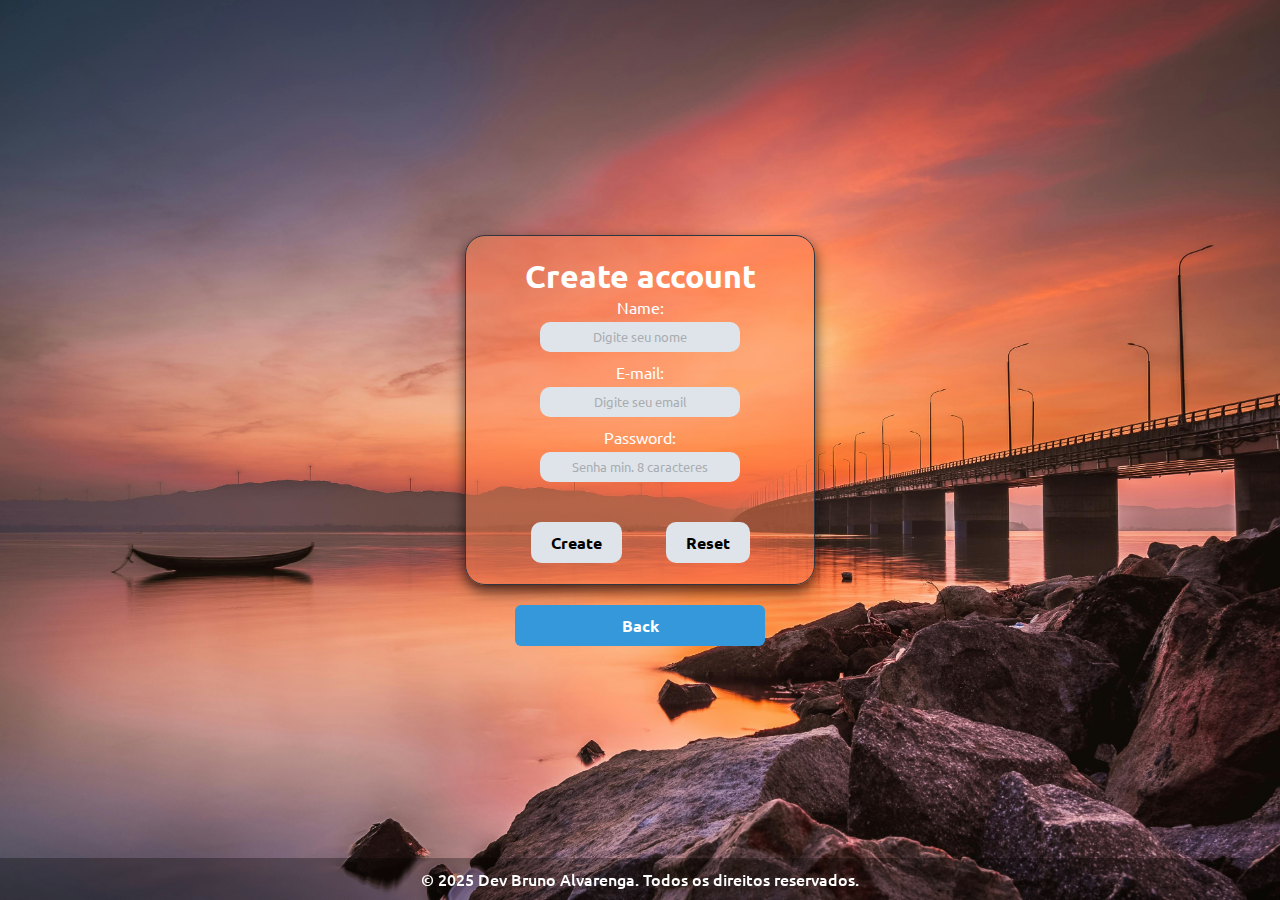
<file: pageregister.html>
<!DOCTYPE html>
<html lang="pt-br">

<head>
    <meta charset="UTF-8">
    <meta name="viewport" content="width=device-width, initial-scale=1.0">
    <link rel="shortcut icon" href="./icons/criate-login.svg" type="image/x-icon">
    <link rel="preconnect" href="https://fonts.googleapis.com">
    <link rel="preconnect" href="https://fonts.gstatic.com" crossorigin>
    <link
        href="https://fonts.googleapis.com/css2?family=Ubuntu:ital,wght@0,300;0,400;0,500;0,700;1,300;1,400;1,500;1,700&display=swap"
        rel="stylesheet">
    <title>Create account</title>
</head>

<body>
    <section class="container">
        <form>
            <h1>Create account</h1>
            <label>Name:</label><br>
            <input class="box-digite" type="text" name="nome" placeholder="Digite seu nome" required><br>

            <label>E-mail:</label><br>
            <input class="box-digite" type="email" name="email" placeholder="Digite seu email" required><br>

            <label>Password:</label><br>
            <input class="box-digite" type="password" name="senha" placeholder="Senha min. 8 caracteres" required><br>

            <button class="bottom create" type="submit">Create</button>
            <button class="bottom reset" type="reset">Reset</button>
        </form>
    </section>

    <section>
        <a href="./index.html">Back</a>
    </section>

    <footer>
        <p>&copy; 2025 Dev Bruno Alvarenga. Todos os direitos reservados.</p>
    </footer>

</body>

<style>
    * {
        margin: 0;
        padding: 0;
        box-sizing: border-box;
        font-family: "Ubuntu", sans-serif;
    }

    body {
        background-image: url(./assets/image-login.jpg);
        height: 100vh;
        background-size: cover;
        background-position: center;
        background-repeat: no-repeat;
        display: flex;
        flex-direction: column;
        justify-content: center;
        align-items: center;
    }

    footer {
        position: fixed;
        bottom: 0;
        left: 0;
        width: 100%;
        background-color: rgba(0, 0, 0, .3);
        color: #fff;
        text-align: center;
        padding: 10px;
        font-weight: 500;
    }

    .container {
        width: 350px;
        height: 350px;
        border: .5px solid #2f3640;
        background-color: rgba(255, 127, 80, .5);
        color: white;
        text-align: center;
        padding: 20px 5px;
        border-radius: 20px;
        box-shadow: 0 6px 14px rgba(0, 0, 0, .7);
    }

    .box-digite {
        width: 200px;
        height: 30px;
        border: none;
        border-radius: 10px;
        background-color: #dfe4ea;
        margin: 5px 0 10px 0;
    }

    .box-digite::placeholder {
        text-align: center;
        opacity: .5;
    }

    .bottom {
        display: inline-block;
        padding: 10px 20px;
        margin: 30px 20px;
        background-color: #dfe4ea;
        color: #000;
        text-decoration: none;
        font-weight: bold;
        border-radius: 10px;
        cursor: pointer;
        border: none;
        font-size: 16px;
    }

    .bottom:hover {
        opacity: .7;
        transition: 0.5s;
    }

    a {
        width: 250px;
        display: block;
        font-size: 16px;
        padding: 10px 20px;
        margin: 20px 0;
        background-color: #3498db;
        color: white;
        text-decoration: none;
        border-radius: 6px;
        font-weight: bold;
        display: flex;
        flex-direction: column;
        justify-content: center;
        align-items: center;
    }
</style>

</html>
</file>
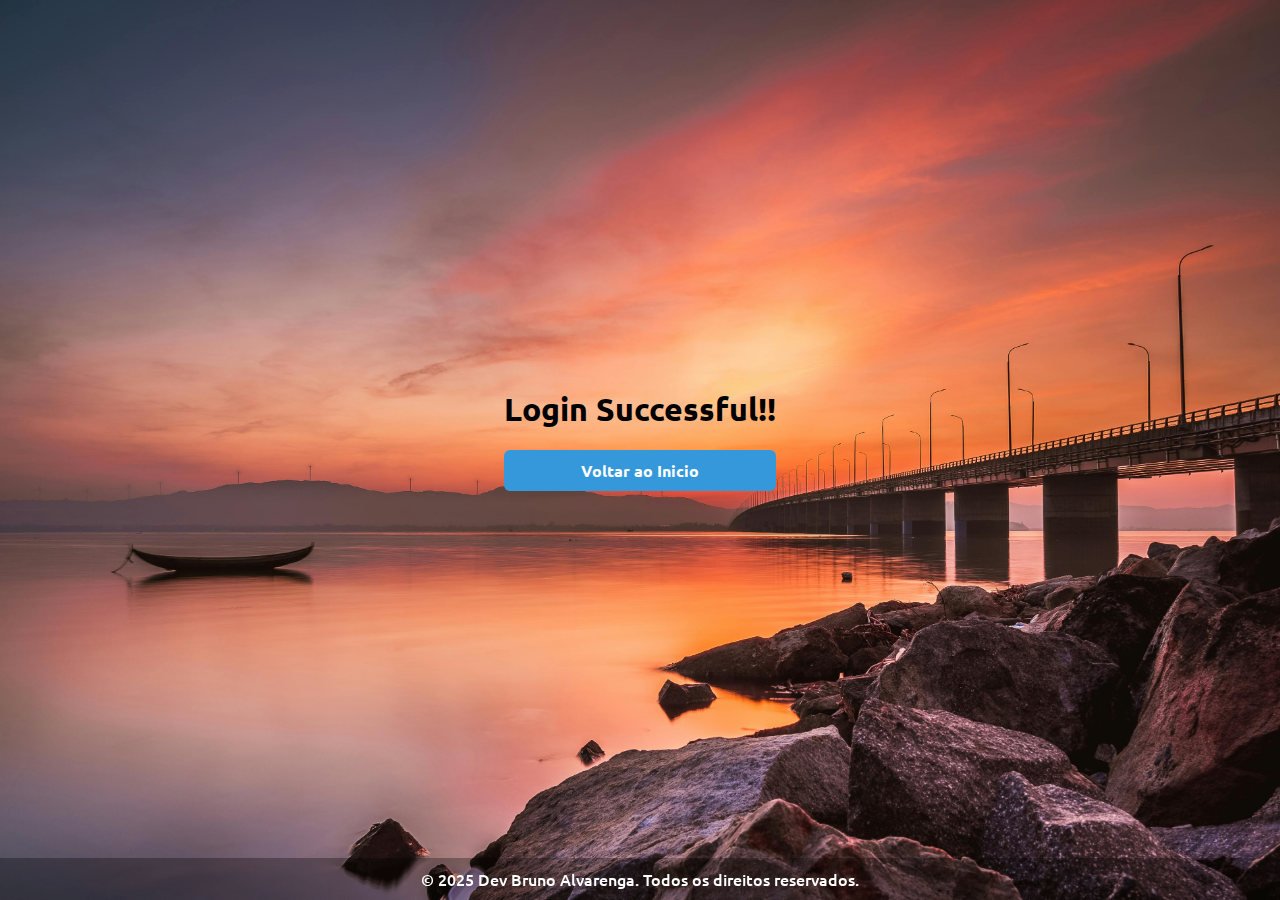
<file: pagesignup.html>
<!DOCTYPE html>
<html lang="pt-br">

<head>
    <meta charset="UTF-8">
    <meta name="viewport" content="width=device-width, initial-scale=1.0">
    <link rel="preconnect" href="https://fonts.googleapis.com">
    <link rel="preconnect" href="https://fonts.gstatic.com" crossorigin>
    <link
        href="https://fonts.googleapis.com/css2?family=Ubuntu:ital,wght@0,300;0,400;0,500;0,700;1,300;1,400;1,500;1,700&display=swap"
        rel="stylesheet">
    <title>Space Login</title>
</head>

<body>
    <section>
        <h1>Login Successful!!</h1>
        <a href="./index.html">Voltar ao Inicio</a>
    </section>

    <footer>
        <p>&copy; 2025 Dev Bruno Alvarenga. Todos os direitos reservados.</p>
    </footer>
</body>

<style>
    * {
        margin: 0;
        padding: 0;
        box-sizing: border-box;
        font-family: "Ubuntu", sans-serif;
    }

    body {
        background-image: url(./assets/image-login.jpg);
        height: 100vh;
        background-size: cover;
        background-position: center;
        background-repeat: no-repeat;
        display: flex;
        flex-direction: column;
        justify-content: center;
        align-items: center;
    }

    h1 {
        display: flex;
        flex-direction: column;
        justify-content: center;
        align-items: center;
}

    a {
        display: inline-block;
        padding: 10px 20px;
        margin: 20px 0;
        background-color: #3498db;
        color: white;
        text-decoration: none;
        border-radius: 6px;
        font-weight: bold;
        display: flex;
        flex-direction: column;
        justify-content: center;
        align-items: center;
    }

    footer {
        position: fixed;
        bottom: 0;
        left: 0;
        width: 100%;
        background-color: rgba(0, 0, 0, .3);
        color: #fff;
        text-align: center;
        padding: 10px;
        font-weight: 500;
    }
</style>

</html>
</file>
